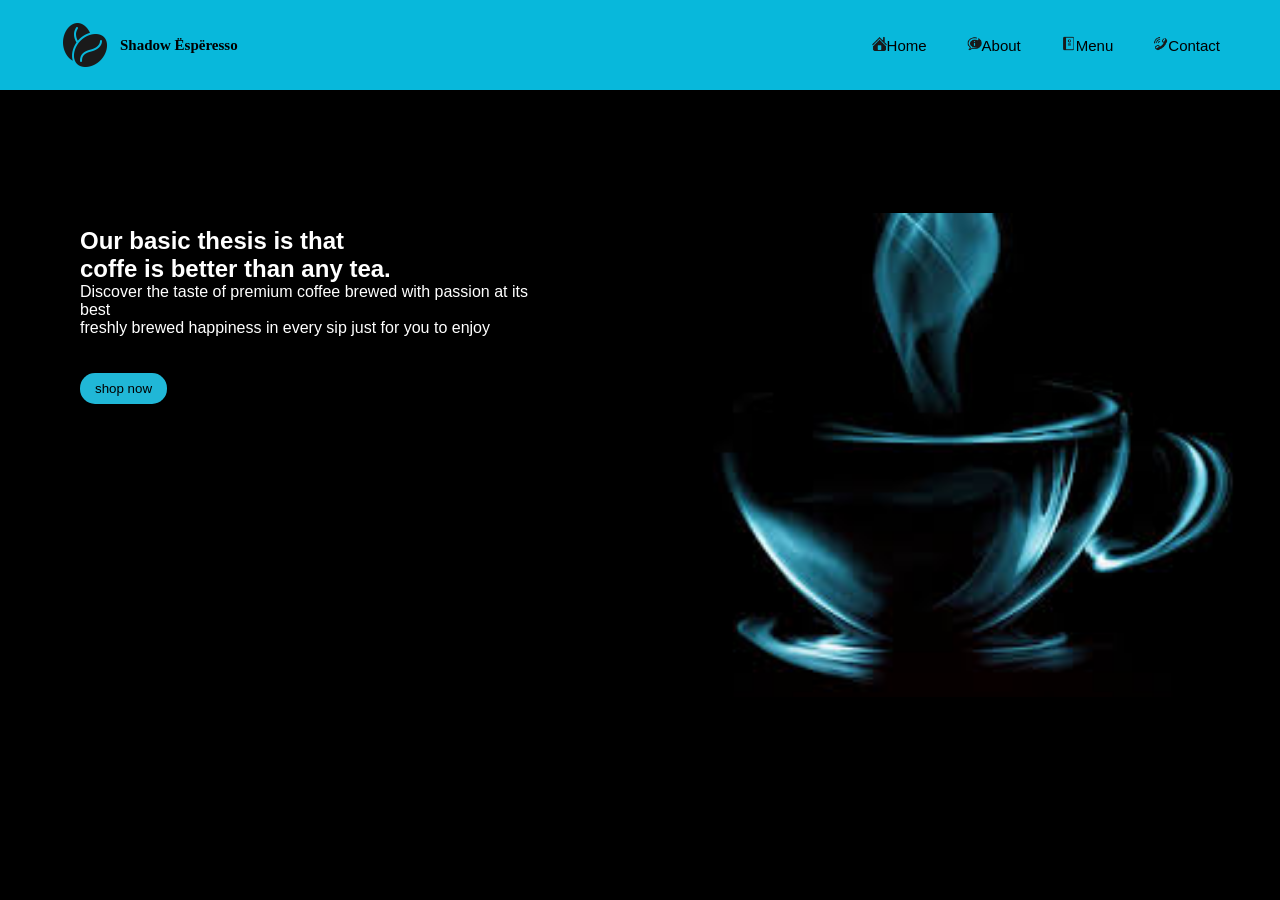
<file: cafe_assignment.html/index.html>
<!DOCTYPE html>
<html lang="en">
<head>
    <meta charset="UTF-8">
    <meta name="viewport" content="width=device-width, initial-scale=1.0">
    <title>Shadow Ëspëresso</title>
    <link rel="stylesheet" href="style.css">
</head>
<body>

<nav>
    <div class="navbar">
                <div class="logo"><img src="img/black.png" alt=""><h1 class="name">Shadow Ëspëresso</h1></div>
    <ul class="nav-list">

        <li><a href="index.html"><img src="img/home.png" class="home-icon" >Home</a></li>
        <li><a href="about.html"><img src="img/about.png" class="about-icon">About</a></li>
        <li><a href="menu.html"><img src="img/menu.png" class="menu-icon">Menu</a></li>
        <li><a href="contact.html"><img src="img/contact.png" class="contact-icon">Contact</a></li>
    </ul>
    </div>
</nav>


         <!-- HERO SECTION -->
      <section class="hero">
              <div class="hero-content">
                    <h1 > Our basic thesis is that <br> coffe is better than any tea.</h1>
                    <p>Discover the taste of premium coffee brewed with passion at its best
                        <br>
                        freshly brewed happiness in every sip just for you to enjoy
                    </p><br><br>
                    <button>shop now</button>
              </div>
              <div class="coffee-pic">
                <img src="img/coffee.png" alt="">
              </div>
      </section>
    
</body>
</html>
</file>
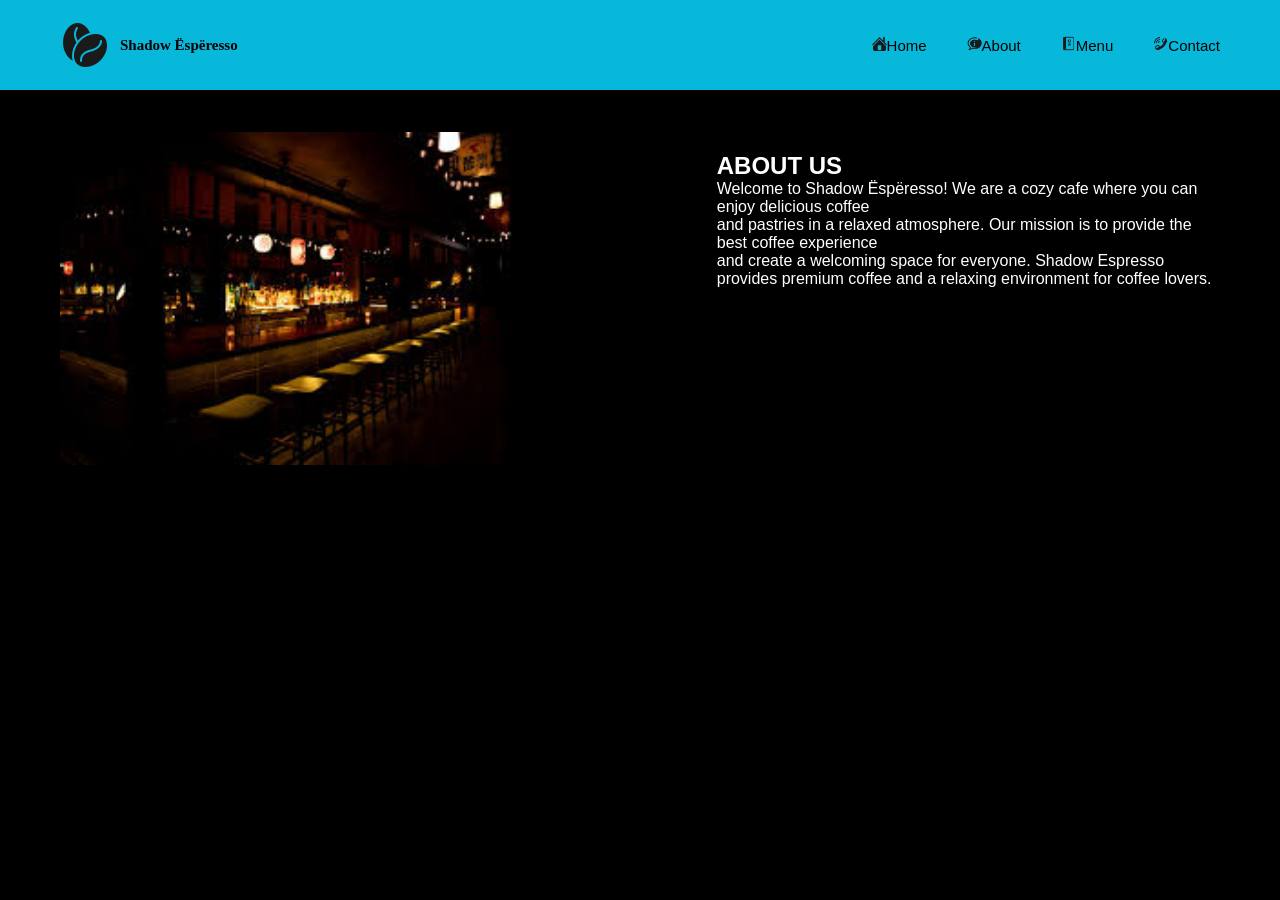
<file: cafe_assignment.html/about.html>
<!DOCTYPE html>
<html lang="en">
<head>
    <meta charset="UTF-8">
    <meta name="viewport" content="width=device-width, initial-scale=1.0">
    <title>Shadow Ëspëresso</title>
    <link rel="stylesheet" href="style.css">
</head>
<body>

<nav>
    <div class="navbar">
                <div class="logo"><img src="img/black.png" alt=""><h1 class="name">Shadow Ëspëresso</h1></div>
    <ul class="nav-list">

        <li><a href="index.html"><img src="img/home.png" class="home-icon" >Home</a></li>
        <li><a href="about.html"><img src="img/about.png" class="about-icon">About</a></li>
        <li><a href="menu.html"><img src="img/menu.png" class="menu-icon">Menu</a></li>
        <li><a href="contact.html"><img src="img/contact.png" class="contact-icon">Contact</a></li>
    </ul>
    </div>
</nav>
<br><br><br><br>
      <!-- About section  -->
          <section class="about"> 
            <div class="about-image">
                <img src="img/coffeshop.png" alt="">
            </div>
            <div class="about-text">
                <h2>ABOUT US</h2>
                <p>Welcome to Shadow Ëspëresso! We are a cozy cafe where you can enjoy delicious coffee <br>and pastries in a relaxed atmosphere. Our mission is to provide the best coffee experience <br>and create a welcoming space for everyone.
                    Shadow Espresso provides premium coffee
            and a relaxing environment for coffee lovers.
                </p>
            </div>
          </section> 
</body>
</html>
</file>
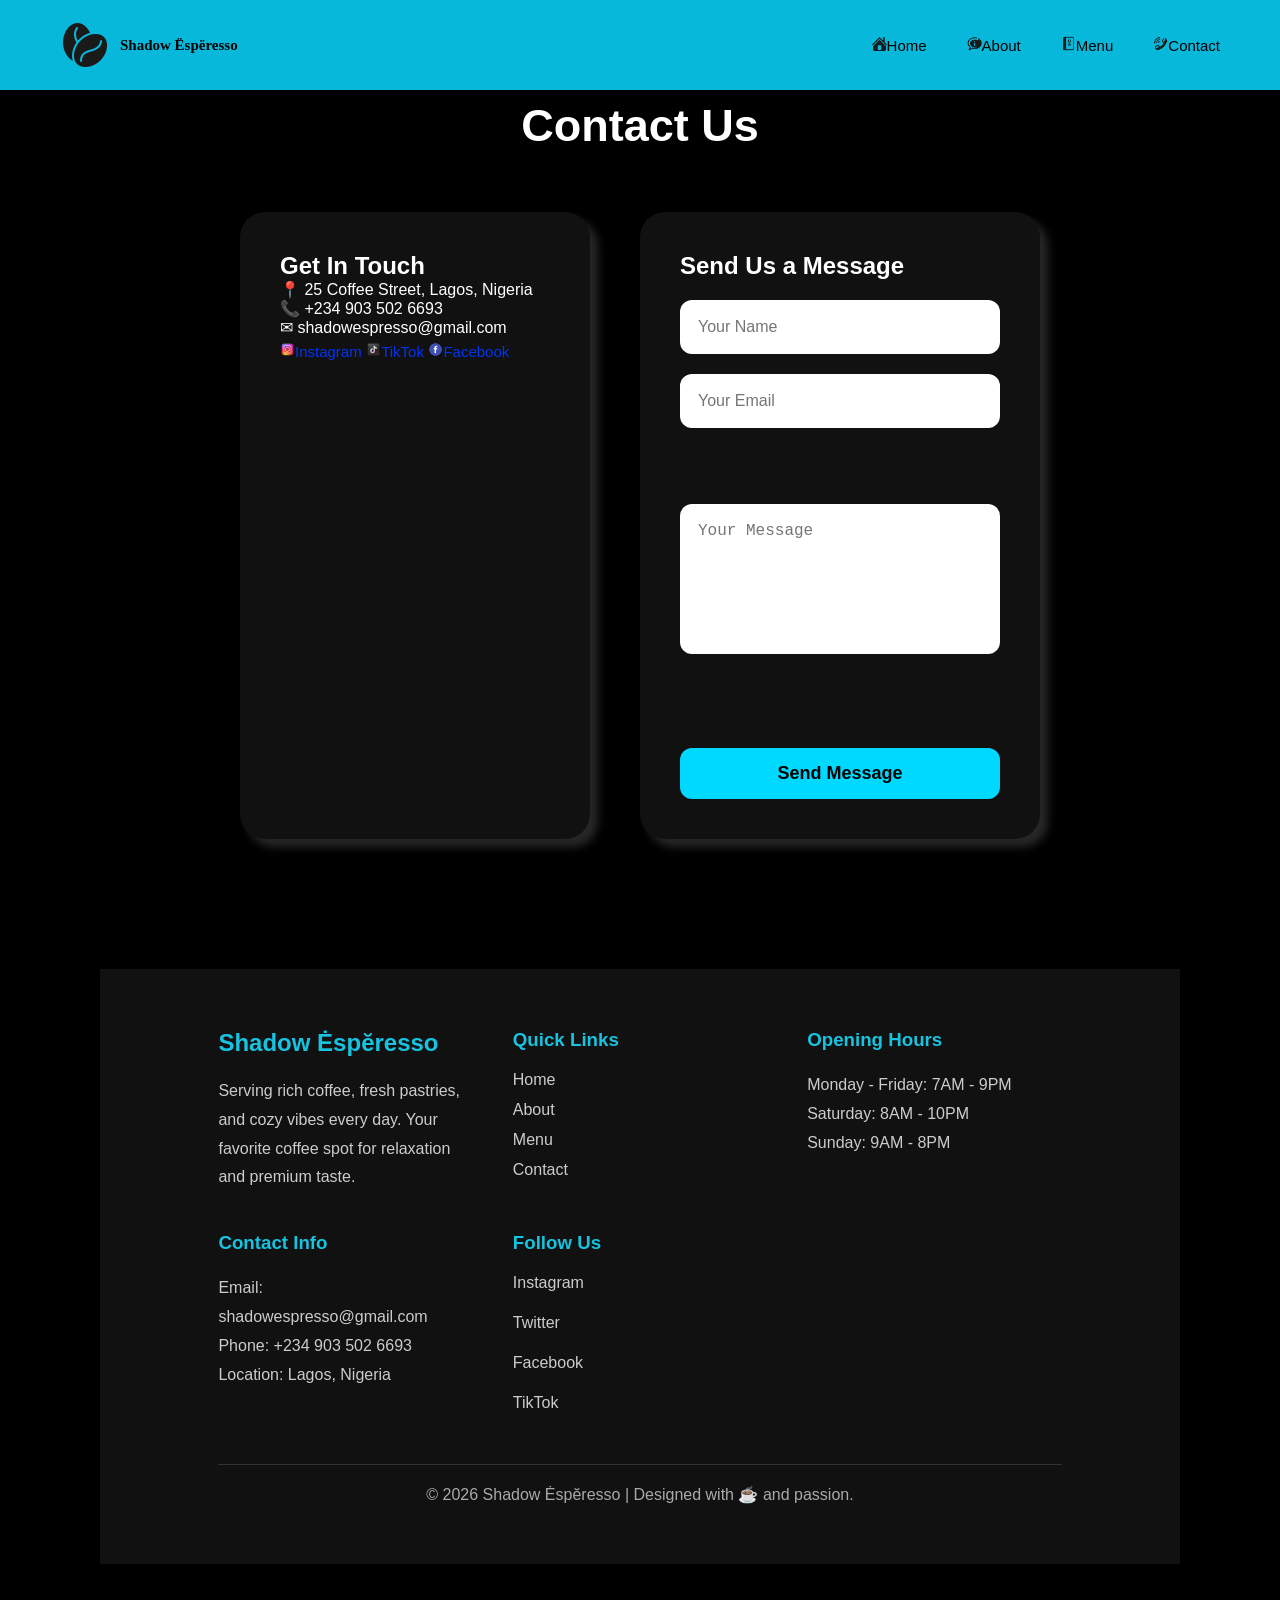
<file: cafe_assignment.html/contact.html>
<!DOCTYPE html>
<html lang="en">
<head>
    <meta charset="UTF-8">
    <meta name="viewport" content="width=device-width, initial-scale=1.0">
    <title>Shadow Ëspëresso</title>
    <link rel="stylesheet" href="style.css">
</head>
<body>

<nav>
    <div class="navbar">
                <div class="logo"><img src="img/black.png" alt=""><h1 class="name">Shadow Ëspëresso</h1></div>
    <ul class="nav-list">

        <li><a href="index.html"><img src="img/home.png" class="home-icon" >Home</a></li>
        <li><a href="about.html"><img src="img/about.png" class="about-icon">About</a></li>
        <li><a href="menu.html"><img src="img/menu.png" class="menu-icon">Menu</a></li>
        <li><a href="contact.html"><img src="img/contact.png" class="contact-icon">Contact</a></li>
    </ul>
    </div>
</nav>
<!-- contact section  -->
 <section class="contact-section">

    <h1 class="contact-title">Contact Us</h1>

    <div class="contact-container">

        <!-- CONTACT INFO -->

        <div class="contact-info">

            <h2>Get In Touch</h2>

            <p>📍 25 Coffee Street, Lagos, Nigeria</p>

            <p>📞 +234 903 502 6693</p>

            <p>✉ shadowespresso@gmail.com</p>

            <div class="social-links">
                <a href="https://www.instagram.com/"><img src="img/ig.png" alt="Instagram" class="ig-icon">Instagram</a>
                <a href="https://www.tiktok.com/"><img src="img/tiktok.png" alt="tiktok" class="tiktok-icon">TikTok</a>
                <a href="https://www.facebook.com/"><img src="img/fb.png" alt="Facebook" class="fb-icon">Facebook</a>
            </div>

        </div>
        <form class="form">
            
            <h2>Send Us a Message</h2>
            <input type="text" placeholder="Your Name">
            <input type="email" placeholder="Your Email">
            <br> 
            <br> 
             
            <textarea placeholder="Your Message"></textarea>
            <br> 
            <br> 
            <br>
            <button type="submit">Send Message</button>
        </form>
        
<footer class="footer">

    <div class="footer-container">

        <!-- Brand Section -->
        <div class="footer-box">
            <h2>Shadow Ėspĕresso</h2>
            <p>
                Serving rich coffee, fresh pastries, and cozy vibes every day.
                Your favorite coffee spot for relaxation and premium taste.
            </p>
        </div>

        <!-- Quick Links -->
        <div class="footer-box">
            <h3>Quick Links</h3>

            <a href="index.html">Home</a>
            <a href="about.html">About</a>
            <a href="menu.html">Menu</a>
            <a href="contact.html">Contact</a>
        </div>

        <!-- Opening Hours -->
        <div class="footer-box">
            <h3>Opening Hours</h3>

            <p>Monday - Friday: 7AM - 9PM</p>
            <p>Saturday: 8AM - 10PM</p>
            <p>Sunday: 9AM - 8PM</p>
        </div>

        <!-- Contact Info -->
        <div class="footer-box">
            <h3>Contact Info</h3>

            <p>Email: shadowespresso@gmail.com</p>
            <p>Phone: +234 903 502 6693</p>
            <p>Location: Lagos, Nigeria</p>
        </div>

        <!-- Social Media -->
        <div class="footer-box">
            <h3>Follow Us</h3>

            <div class="socials">
                <a href="#">Instagram</a>
                <a href="#">Twitter</a>
                <a href="#">Facebook</a>
                <a href="#">TikTok</a>
            </div>
        </div>

    </div>

    <!-- Bottom Footer -->
    <div class="footer-bottom">
        <p>© 2026 Shadow Ėspĕresso | Designed with ☕ and passion.</p>
    </div>

</footer>
</body>
</html>
</file>
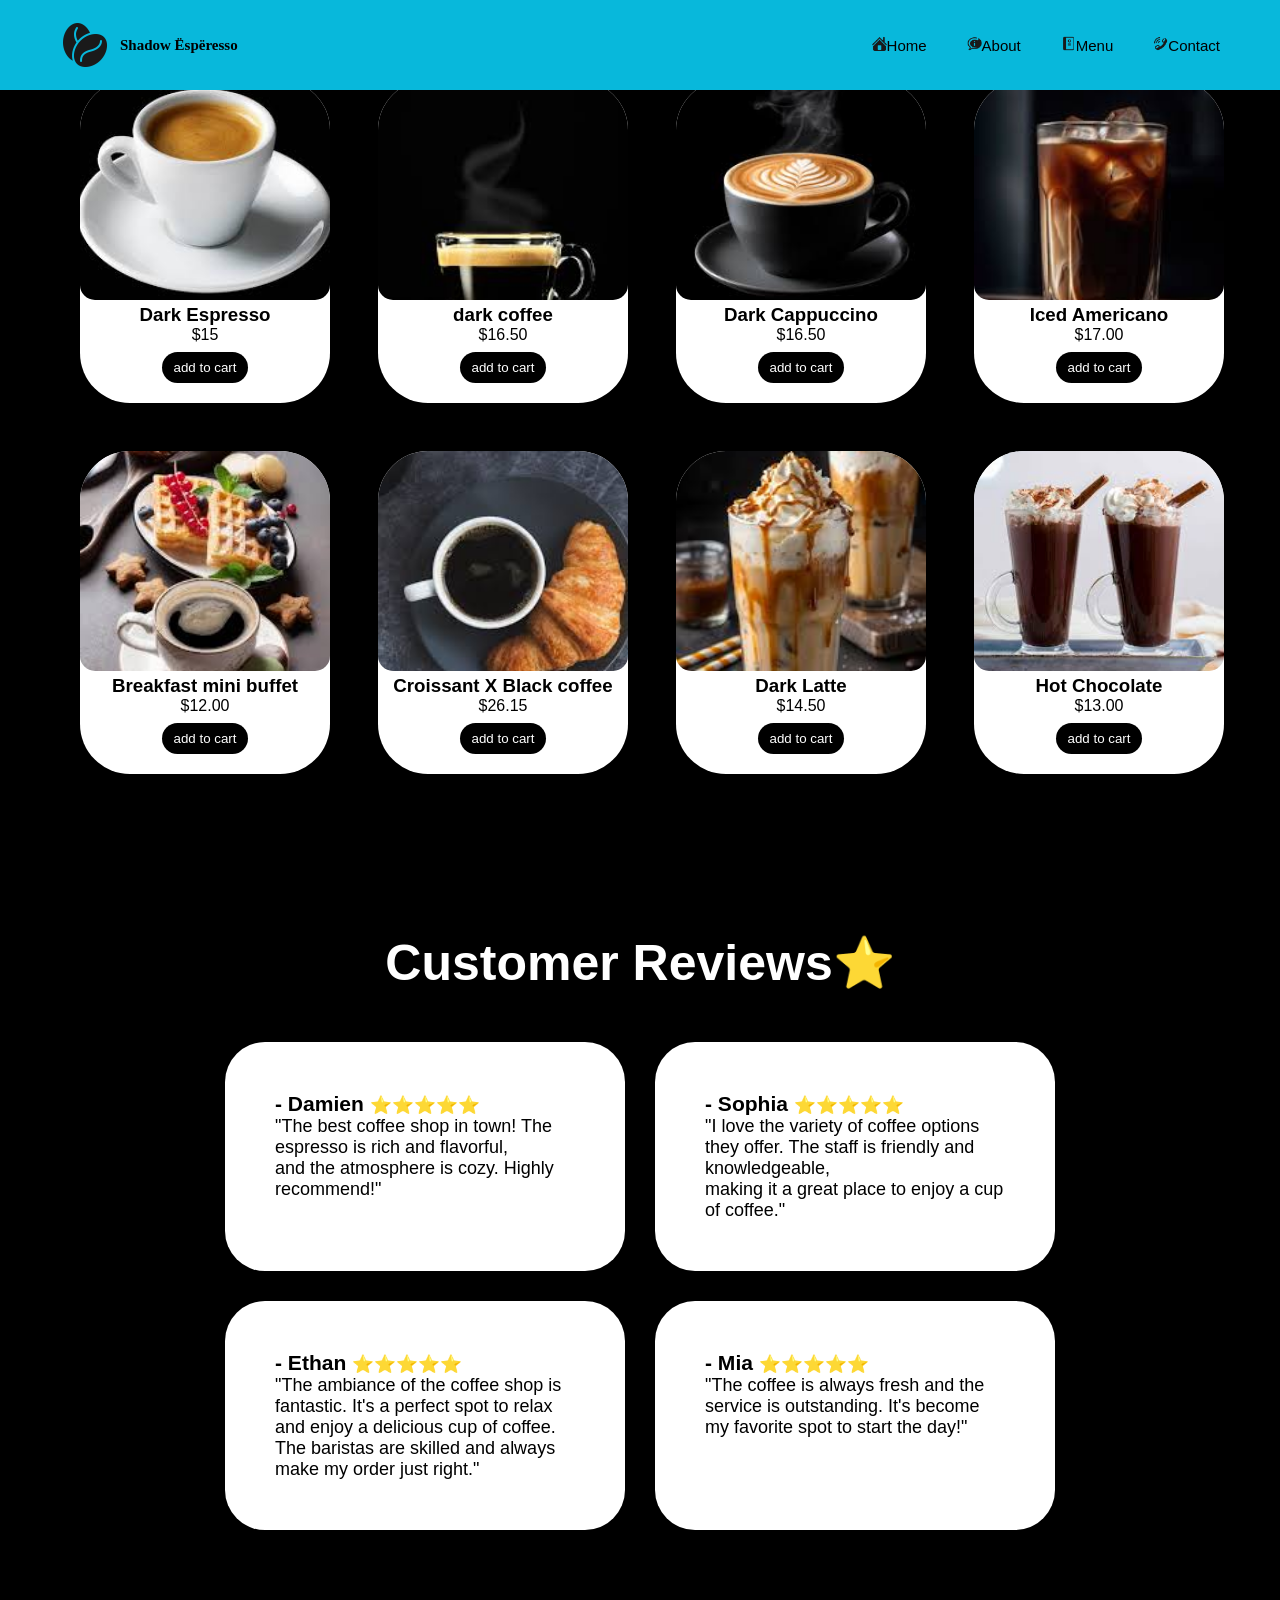
<file: cafe_assignment.html/menu.html>
<!DOCTYPE html>
<html lang="en">
<head>
    <meta charset="UTF-8">
    <meta name="viewport" content="width=device-width, initial-scale=1.0">
    <title>Shadow Ëspëresso</title>
    <link rel="stylesheet" href="style.css">
</head>
<body>

<nav>
    <div class="navbar">
                <div class="logo"><img src="img/black.png" alt=""><h1 class="name">Shadow Ëspëresso</h1></div>
    <ul class="nav-list">

        <li><a href="index.html"><img src="img/home.png" class="home-icon" >Home</a></li>
        <li><a href="about.html"><img src="img/about.png" class="about-icon">About</a></li>
        <li><a href="menu.html"><img src="img/menu.png" class="menu-icon">Menu</a></li>
        <li><a href="contact.html"><img src="img/contact.png" class="contact-icon">Contact</a></li>
    </ul>
    </div>
</nav>
<!-- menu section  -->
      <section class="menu">
          <div class="menu-section">
            <div class="card">
                <img src="img/esperesso.png" alt="">
                <h3> Dark Espresso</h3>
                <p>$15</p>
                <button class="btn">add to cart</button>
            </div>
            <div class="card">
                <img src="img/coffeecup.png" alt="">
                <h3>dark coffee</h3>
                <p>$16.50</p>
                <button class="btn">add to cart</button>
             </div>  
                <div class="card">
                    <img src="img/cappucino.png" alt="">
                    <h3>Dark Cappuccino</h3>
                    <p>$16.50</p>
                    <button class="btn">add to cart</button>
                </div>
                <div class="card">
                    <img src="img/americano.png" alt="">
                    <h3>Iced Americano</h3>
                    <p>$17.00</p>
                    <button class="btn">add to cart</button>
                </div>
                    <div class="card">
                        <img src="img/waffle.png" alt="">
                        <h3>Breakfast mini buffet</h3>
                        <p>$12.00</p>
                        <button class="btn">add to cart</button>
                    </div>
                    <div class="card">
                        <img src="img/croissant.png" alt="">
                        <h3> Croissant X Black coffee</h3>
                        <p>$26.15</p>
                        <button class="btn">add to cart</button>
                    </div>
                    <div class="card">
                        <img src="img/latte.png" alt="">
                        <h3>Dark Latte</h3>
                        <p>$14.50</p>
                        <button class="btn">add to cart</button>
                    </div>
                    <div class="card">
                        <img src="img/choco.png" alt="">
                        <h3>Hot Chocolate</h3>
                        <p>$13.00</p>
                        <button class="btn">add to cart</button>
                    </div>
      </section>


<section class="reviews">
    <h2 class="review-title">Customer Reviews⭐</h2>
    <div class="review-con">
        <div class="review">
            <h3>- Damien <small>⭐⭐⭐⭐⭐</small></h3>

            <p>"The best coffee shop in town! The espresso is rich and flavorful,<br>and the atmosphere is cozy. Highly recommend!"</p>
        </div>
        <div class="review">
            <h3>- Sophia <small>⭐⭐⭐⭐⭐</small></h3>
          <p>"I love the variety of coffee options they offer. The staff is friendly and knowledgeable,<br> making it a great place to enjoy a cup of coffee."</p>
        </div>
        <div class="review">
            <h3>- Ethan <small>⭐⭐⭐⭐⭐</small></h3>
            <p>"The ambiance of the coffee shop is fantastic. It's a perfect spot to relax and enjoy a delicious cup of coffee. The baristas are skilled and always make my order just right."</p>
        </div>
        <div class="review">
            <h3>- Mia <small>⭐⭐⭐⭐⭐</small></h3>
            <p>"The coffee is always fresh and the service is outstanding. It's become my favorite spot to start the day!"</p>
        </div>
</section>

</body>
</html>
</file>
<file: cafe_assignment.html/style.css>
*{
    margin: 0;
    padding: 0;
    box-sizing: border-box;
    }

    /* body */
    body{
        font-family: 'Poppins', sans-serif;
        background:black;
    
    }
    /* nav bar */
    nav{
        position: fixed;
        top: 0;
        left: 0;
        width: 100%;
        
    }
    .navbar{
    background:rgb(8, 184, 219);
    display: flex;
    justify-content: space-between;
    align-items: center;

    width: 100%;

    padding: 20px 60px;
    box-sizing: border-box;
}

.nav-list{
        display: flex;
        list-style: none;
        gap: 40px;
        

        /* to push nav links down a bit */
        margin-left:auto ;
    }
    .nav-list a{
        color:black;
        text-decoration:none;
        transition: 0.3s;
        font-size: 15px;
        
    }
    .nav-list a:hover {
        color:white;
    }
    
.logo{
        color:black;
        font-size: 10px;
        font-weight: 700;
        font-family: cursive;
        display: flex;
        align-items:center;
        gap: 10px;

        
    }
    .logo img{
        width: 50px;
        height: auto;
        
    }
    .name{
        align-items: auto;
        font-weight: 700;
        font-family: cursive
    }
    .home-icon{
    width: 15px;
    height: auto;

    /* vertical-align: middle; */
}

.about-icon{
    width: 15px;
    height: auto;

    /* vertical-align: middle; */
}
.menu-icon{
    width: 15px;
    height: auto;

    /* vertical-align: middle; */
}
.contact-icon{
    width: 15px;
    height: auto;
    /* vertical-align: middle; */

}
/* HERO SECTION  */
.hero{
   height: 70vh;
    width: 100%;
    background-color: #000;

    display: flex;
    align-items: center;

    color: white;
    padding-left: 80px;
}
.hero button{
    padding:8px 15px;
    border: none;
    border-radius: 15px;
    background:#20b7d7;
 ;
}
.hero button a:hover{
    color:black;
}
.coffee-pic{
        width: 60%;
                    
     }
     .coffee-pic img{
        display: flexbox;
        width: 90%; 
        float: right;
        padding-bottom: -10px;
        margin: left 100px;;
        margin-top: 280px;

     }
     
     /* ABOUT SECTION  */
 .about-image{
    width: 100%;
    height: 100%;
    /* border-radius:10px; */
    /* box-shadow:0 5px 15px rgba(0,0,0,0.2); */
    
 }    
 
.about{
    display: flex;
    align-items: flex-start;

    gap: 40px;

    padding: 60px;

    background: black;

    animation: fadeIn 2s ease;

    background: black;
}

.about-image img{
    width: 500px;

    border-radius: 10px;

    animation: slideLeft 2s ease;

}
.about-image img:hover{
    transform: scale(1.05);

    transition: 0.5s;
}

.about-text{
    color: white;
     margin-top: 20px;
    animation: slideRight 2s ease;


    
}

.about-text h1{
    font-size: 50px;
}
     @keyframes fadeIn{

    from{
        opacity: 0;
    }

    to{
        opacity: 1;
    }

}
@keyframes slideLeft{

    from{
        transform: translateX(-100px);
        opacity: 0;
    }

    to{
        transform: translateX(0);
        opacity: 1;
    }

}

/* Menu section */
.menu-section{
    display: grid;
    grid-template-columns: repeat(4, 1fr);
    gap: 8px;    
    padding: 60px;
}
.card{
 background-color: white;
    width: 250px;
    border-radius: 50px;
    overflow: hidden;
    box-shadow: 5px 10px 20px rgba(0,0,0,0.4);
    text-align: center;
    padding-bottom: 20px;
    margin-top: 20px;
    margin: 20px;
    /* gap: 10px; */
    transition: 0.5s;
}
.card img{
    width: 100%;
    height: 220px;
    object-fit: cover;

    border-radius: 15px;
    
}
.menu-card:hover{
    transform: translateY(-10px) scale(1.03);

    box-shadow: 0 10px 25px rgba(0,0,0,0.5);
}
.btn{
    margin-top: 8px;
    padding: 8px 12px;

    border: none;
    border-radius: 18px;

    background:black;
     color: white;

    cursor: pointer; 

    transition: 0.3s; 
}
.btn:hover{
    background:rgb(8, 184, 219);
    color: black;
    
}
/* Reviews section  */
.reviews{
     background: #000;
    padding: 80px 40px;
    /* text-align: center; */
    color: white;
}

.review-title{
    color: white;
    font-size:50px;
    margin-bottom: 40px;  
    text-align: center;  
}
.review{
    font-size: 18px;
text-align: left;

}.review-con{
    display: flex;
     justify-content: center;
    gap: 30px;
    flex-wrap: wrap;

    margin-top: 50px;
    
}
.review{
    background: white;
    color: black;
     width: 400px;

    padding: 50px;

    border-radius: 40px;

     box-shadow: 0 8x 20px rgba(0,0,0,0.5); 

    transition: 0.4s ease; 
}
.review:hover{
 transform: translateY(-10px);
}

/* Contact section */
.contact-section{
    background: #000;
    padding: 100px 50px;
    color: white;
}
.contact-title{
    color: white;
    text-align: center;
    font-size: 45px;
    margin-bottom: 60px;
}
.contact-container{
    display: flex;

    justify-content: center;

    gap: 50px;

    flex-wrap: wrap;
}
.contact-info{
    background: #111;

    padding: 40px;

    border-radius: 25px;

    width: 350px;

    box-shadow: 8px 8px 8px rgba(78, 77, 77, 0.5);

    transition: 0.4s;
}

.contact-info:hover{
    transform:translateY(-10px)
}
.ig-icon{
    width: 15px;
    height: auto;

}
.tiktok-icon{
    width: 15px;
    height: auto;
    margin-top: 5px;
}
.fb-icon{
width: 15px;
    height: auto;

}
.social-links{
        list-style: none;
        gap: 40px;
        

        /* to push nav links down a bit */
        margin-left:auto ;
    }
    .social-links a{
        color:rgb(3, 51, 243);
        text-decoration:none;
        transition: 0.3s;
        font-size: 15px;
        
    }
    .social-links a:hover {
        color:white;
    }
.form{
    background: #111;

    padding: 40px;

    border-radius: 25px;

    width: 400px;

    display: flex;

    flex-direction: column;

    gap: 20px;

    box-shadow: 8px 8px 8px rgba(78, 77, 77, 0.5);

    transition: 0.4s;
}
.form input,
.form textarea{

    border: none;

    border-radius: 12px;

    outline: none;

    font-size: 16px;
     padding: 18px;
    
}
.form textarea{
    height: 150px;

    resize: none;
}
.form button{
    padding: 15px;

    border: none;

    border-radius: 12px;

    background: #00d9ff;

    color: black;

    font-size: 18px;

    font-weight: bold;

    cursor: pointer;

    transition: 0.3s;
}

.form button:hover{
    background: white;

    transform: scale(1.05);
}
    .footer{
    background: #111;
    color: white;
    padding: 60px 10%;
    margin-top: 80px;
}

.footer-container{
    display: grid;
    grid-template-columns: repeat(auto-fit, minmax(220px, 1fr));
    gap: 40px;
}

.footer-box h2,
.footer-box h3{
    margin-bottom: 20px;
    color: #18c3e0;
}

.footer-box p{
    line-height: 1.8;
    color: #ccc;
}

.footer-box a{
    display: block;
    color: #ccc;
    text-decoration: none;
    margin-bottom: 12px;
    /* transition: 0.3s; */
}

.footer-box a:hover{
    color: #18c3e0;
    transform: translateX(5px);
}

.socials{
    display: flex;
    flex-direction: column;
    gap: 10px;
}

.footer-bottom{
    text-align: center;
    border-top: 1px solid #333;
    margin-top: 40px;
    padding-top: 20px;
    color: #aaa;
}
</file>
